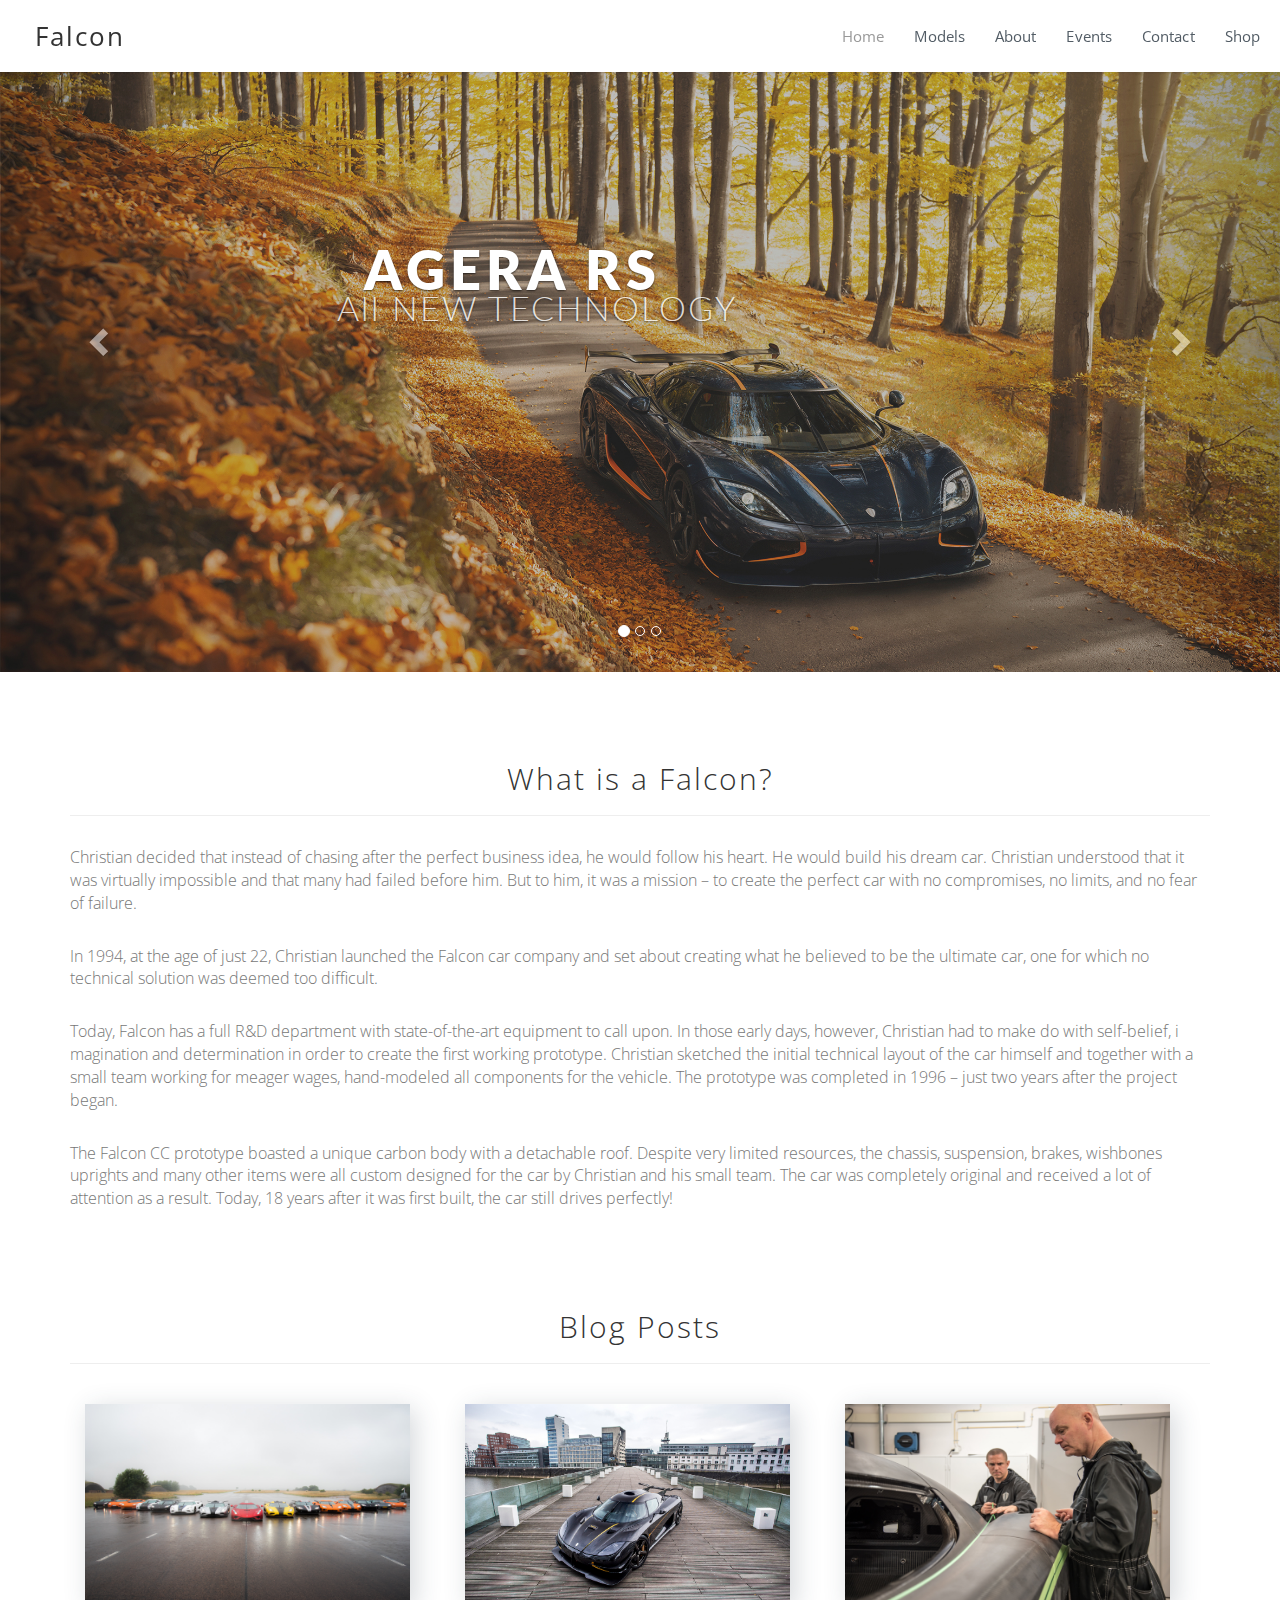
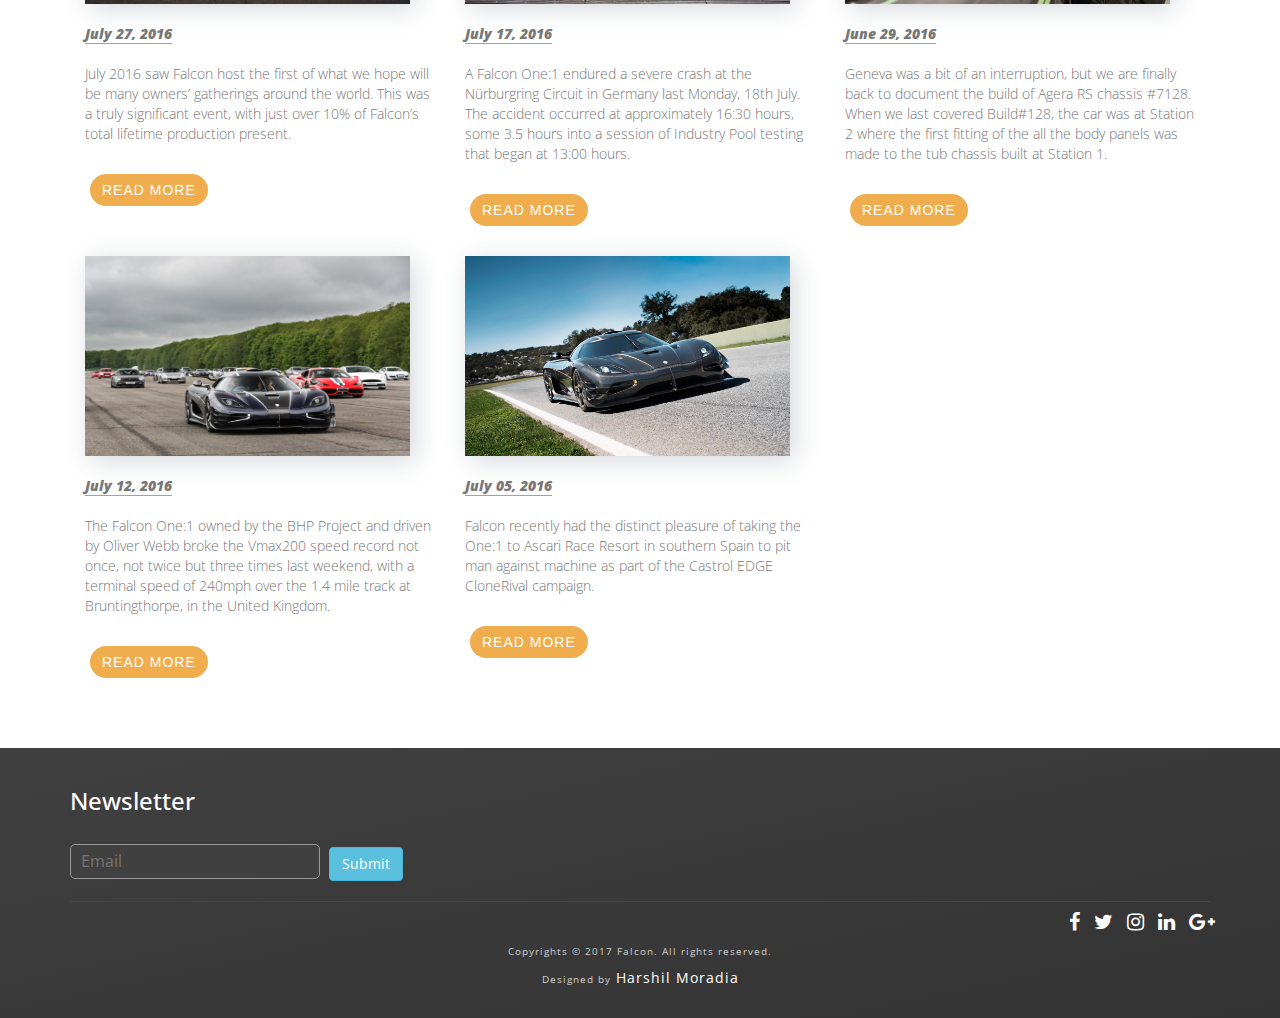
<file: index.html>
<!DOCTYPE html>
<html>
    <head>
        <title>Falcon - Home</title>
        <meta name="viewport" content="width=device-width, initial-scale=1">
        <link rel="stylesheet" href="css/bootstrap.min.css">
        <link rel = "stylesheet" href = "css/style.css">
        <link href='https://fonts.googleapis.com/css?family=Lato&subset=latin,latin-ext' rel='stylesheet' type='text/css'>
        <link href="https://fonts.googleapis.com/css?family=Open+Sans" rel="stylesheet">
        <link href="https://maxcdn.bootstrapcdn.com/font-awesome/4.7.0/css/font-awesome.min.css" rel="stylesheet">
        <script src="https://ajax.googleapis.com/ajax/libs/jquery/1.12.4/jquery.min.js"></script>
        <script src="https://maxcdn.bootstrapcdn.com/bootstrap/3.3.6/js/bootstrap.min.js"></script>
    </head>
    <body>
        <nav class="navbar navbar-default navbar-fixed-top">
                <div class="navbar-header">
                  <button type="button" class="navbar-toggle" data-toggle="collapse" data-target="#myNavbar">
                        <div id="nav-icon3">
                            <span></span>
                            <span></span>
                            <span></span>
                            <span></span>
                        </div>
                  </button>
                  <a title="Falcon"class="navbar-brand" href="#myPage">
                      <p class="logo">Falcon</p>
                    </a>
                </div>
                <div class="collapse navbar-collapse" id="myNavbar">
                    <ul class="nav navbar-nav navbar-right">
                        <li class="active"><a title="Home" href="index.html">Home</a></li>
                        <li><a title="Models" href="models.html">Models</a></li>
                        <li><a title="About" href="about.html">About</a></li>
                        <li><a title="Events" href="events.html">Events</a></li>
                        <li><a title="Contact" href="contact.html">Contact</a></li>
                        <li><a title="Shop" href="shop.html">Shop</a></li>
                    </ul>
                </div>
        </nav>
        <div id="myCarousel" class="carousel slide" data-ride="carousel">
            <ol class="carousel-indicators">
                <li data-target="#myCarousel" data-slide-to="0" class="active"></li>
                <li data-target="#myCarousel" data-slide-to="1"></li>
                <li data-target="#myCarousel" data-slide-to="2" ></li>
            </ol>

            <div class="carousel-inner" role="listbox">
                <div class="item active">
                    <img src="images/1.jpg" alt="AGERA RS" width="1200" height="700">
                    <div class="carousel-caption">
                        <h1 class="slidertext">AGERA RS</h1>
                        <p class="slidertag">All NEW TECHNOLOGY</p>
                    </div>
                </div>

                <div class="item">
                    <img src="images/3.jpg" alt="REGERA" width="1200" height="700">
                    <div class="carousel-caption visible">
                        <h1 class="slidertext">REGERA</h1>
                        <p class="slidertag">A New ERA</p>
                    </div>
                </div>

                <div class="item ">
                    <img src="images/2.jpg" alt="ONE:1" width="1200" height="700">
                    <div class="carousel-caption">
                        <h3 class="slidertext">ONE:1</h3>
                        <h1 class="slidertext2">0-300-0 KM/H</h1>
                        <p class="slidertag">IN 17.95 SECONDS</p>
                    </div>
                </div>
            </div>

            <a class="left carousel-control" href="#myCarousel" role="button" data-slide="prev">
                <span class="glyphicon glyphicon-chevron-left" aria-hidden="true"></span>
                <span class="sr-only">Previous</span>
            </a>
            <a class="right carousel-control" href="#myCarousel" role="button" data-slide="next">
                <span class="glyphicon glyphicon-chevron-right" aria-hidden="true"></span>
                <span class="sr-only">Next</span>
            </a>
        </div>
        <session>
        <div class="container">
            <div class="title">
                <h2 class="text-center">What is a Falcon?</h2>
                
                <p>
                    Christian decided that instead of chasing after the perfect business idea, 
                    he would follow his heart. He would build his dream car. Christian understood 
                    that it was virtually impossible and that many had failed before him. But to 
                    him, it was a mission – to create the perfect car with no compromises, no 
                    limits, and no fear of failure.
                </p>
                <p>
                    In 1994, at the age of just 22, Christian launched the Falcon car company and set 
                    about creating what he believed to be the ultimate car, one for which no technical 
                    solution was deemed too difficult.
                </p>
                <p>
                    Today, Falcon has a full R&D department with state-of-the-art equipment to call 
                    upon. In those early days, however, Christian had to make do with self-belief, i
                    magination and determination in order to create the first working prototype. Christian 
                    sketched the initial technical layout of the car himself and together with a small 
                    team working for meager wages, hand-modeled all components for the vehicle. The 
                    prototype was completed in 1996 – just two years after the project began.
                </p>
                <p>
                    The Falcon CC prototype boasted a unique carbon body with a detachable roof. Despite 
                    very limited resources, the chassis, suspension, brakes, wishbones uprights and many 
                    other items were all custom designed for the car by Christian and his small team. The 
                    car was completely original and received a lot of attention as a result. Today, 18 years 
                    after it was first built, the car still drives perfectly!
                </p>
            </div>
            </session>
            <session>
            <div class="blogpost">
                <h2 class="text-center">Blog Posts</h2>
                <div class="col-xs-12 col-sm-6 col-md-4 col-lg-4 marg30">
                    <img src="images/blog/blog1.jpg" alt="Falcon OWNERS EVENT 2016" class="shadow-right" ><br><br>
                    <em>July 27, 2016</em>
                    <p >
                        July 2016 saw Falcon host the first of what we hope will be many owners’ gatherings around the world. This was a truly significant event, with just over 10% of Falcon’s total lifetime production present.<br><br>
                    </p>
                    <button class="btn btn-warning readmore">READ MORE</button>
                </div>
                
                <div class="col-xs-12 col-sm-6 col-md-4 col-lg-4 marg30">
                    <img src="images/blog/blog4.jpg" alt="Falcon OWNERS EVENT 2016" class="shadow-right"><br><br>
                    <em>July 17, 2016</em>
                    <p >
                        A Falcon One:1 endured a severe crash at the Nürburgring Circuit in Germany last Monday, 18th July. The accident occurred at approximately 16:30 hours, some 3.5 hours into a session of Industry Pool testing that began at 13:00 hours.<br><br>
                    </p>
                    <button class="btn btn-warning readmore">READ MORE</button>
                </div>
                
                <div class="col-xs-12 col-sm-6 col-md-4 col-lg-4 marg30">
                    <img src="images/blog/blog2.jpg" alt="Falcon OWNERS EVENT 2016" class="shadow-right"><br><br>
                    <em>June 29, 2016</em>
                    <p >
                        Geneva was a bit of an interruption, but we are finally back to document the build of Agera RS chassis #7128. When we last covered Build#128, the car was at Station 2 where the first fitting of the all the body panels was made to the tub chassis built at Station 1.<br><br>
                    </p>
                    <button class="btn btn-warning readmore">READ MORE</button>
                </div>
                
                <!--<div class="col-xs-12 col-sm-6 col-md-4 col-lg-4 marg30">
                    <img src="images/blog/blog3.jpg" alt="Falcon OWNERS EVENT 2016" class="shadow-right"><br><br>
                    <em>July 15, 2016</em>
                    <p >
                        Falcon Automotive AB can confirm reports online that a Falcon One:1 was involved in a crash during testing as part of Industry Pool at the Nurburgring on Monday, 18 July.<br><br>
                    </p>
                    <button class="btn btn-warning readmore">READ MORE</button>
                </div>-->
                
                <div class="col-xs-12 col-sm-6 col-md-4 col-lg-4 marg30">
                    <img src="images/blog/blog5.jpg" alt="Falcon OWNERS EVENT 2016" class="shadow-right"><br><br>
                    <em>July 12, 2016</em>
                    <p >
                        The Falcon One:1 owned by the BHP Project and driven by Oliver Webb broke the Vmax200 speed record not once, not twice but three times last weekend, with a terminal speed of 240mph over the 1.4 mile track at Bruntingthorpe, in the United Kingdom.<br><br>
                    </p>
                    <button class="btn btn-warning readmore">READ MORE</button>
                </div>
                
                <div class="col-xs-12 col-sm-6 col-md-4 col-lg-4 marg30">
                    <img src="images/blog/blog6.jpg" alt="Falcon OWNERS EVENT 2016" class="shadow-right"><br><br>
                    <em>July 05, 2016</em>
                    <p >
                        Falcon recently had the distinct pleasure of taking the One:1 to Ascari Race Resort in southern Spain to pit man against machine as part of the Castrol EDGE CloneRival campaign.<br><br>
                    </p>
                    <button class="btn btn-warning readmore">READ MORE</button>
                </div>
            </div>
        </div>
        </session>
        <!-- Footer -->
        <footer class="marg70">
            <div class="container">
                <div class="row">
                    <div class="col-xs-12 col-sm-12 col-md-6 col-lg-6">
                        <h3>Newsletter</h3>
                        <form class="form-inline marg30" role="form">
                            <div class="form-group ">
                                <input type="email" class="footerinput" id="email" placeholder="Email">
                                <button type="submit" class="btn btn-info">Submit</button>
                            </div>
                        </form>
                    </div>
                    
                </div>
                <div class="hr"></div>
                <div class="row">
                    <div class="pull-right">
                        <!--<h3>CONTACT US</h3>-->
                        <div style="padding-top:10px">
                            <a title="Facebook" href="#"><i class="fa fa-facebook-f" style="font-size:20px"></i></a>
                            <a title="Twitter" href="#"><i class="fa fa-twitter" style="font-size:20px"></i></a>
                            <a title="Instagram" href="#"><i class="fa fa-instagram" style="font-size:20px"></i></a>
                            <a title="LinkedIn" href="#"> <i class="fa fa-linkedin" style="font-size:20px"></i></a>
                            <a title="Google +" href="#"> <i class="fa fa-google-plus" style="font-size:20px"></i></a>
                        </div>
                    </div>
                </div>
                <div class="text-center">
                    <p style="color:#ccc; font-size:10px; padding-top:10px">Copyrights &copy; 2017 Falcon. All rights reserved.</p>
                    <p><span style="color:#ccc; font-size:10px;">Designed by</span> Harshil Moradia</p>
                </div>
            </div>
        </footer>


        <script>
            $(document).ready(function(){
                $('#nav-icon1,#nav-icon2,#nav-icon3,#nav-icon4').click(function(){
                    $(this).toggleClass('open');
                });
            });
        </script>
    </body>
</html>
</file>
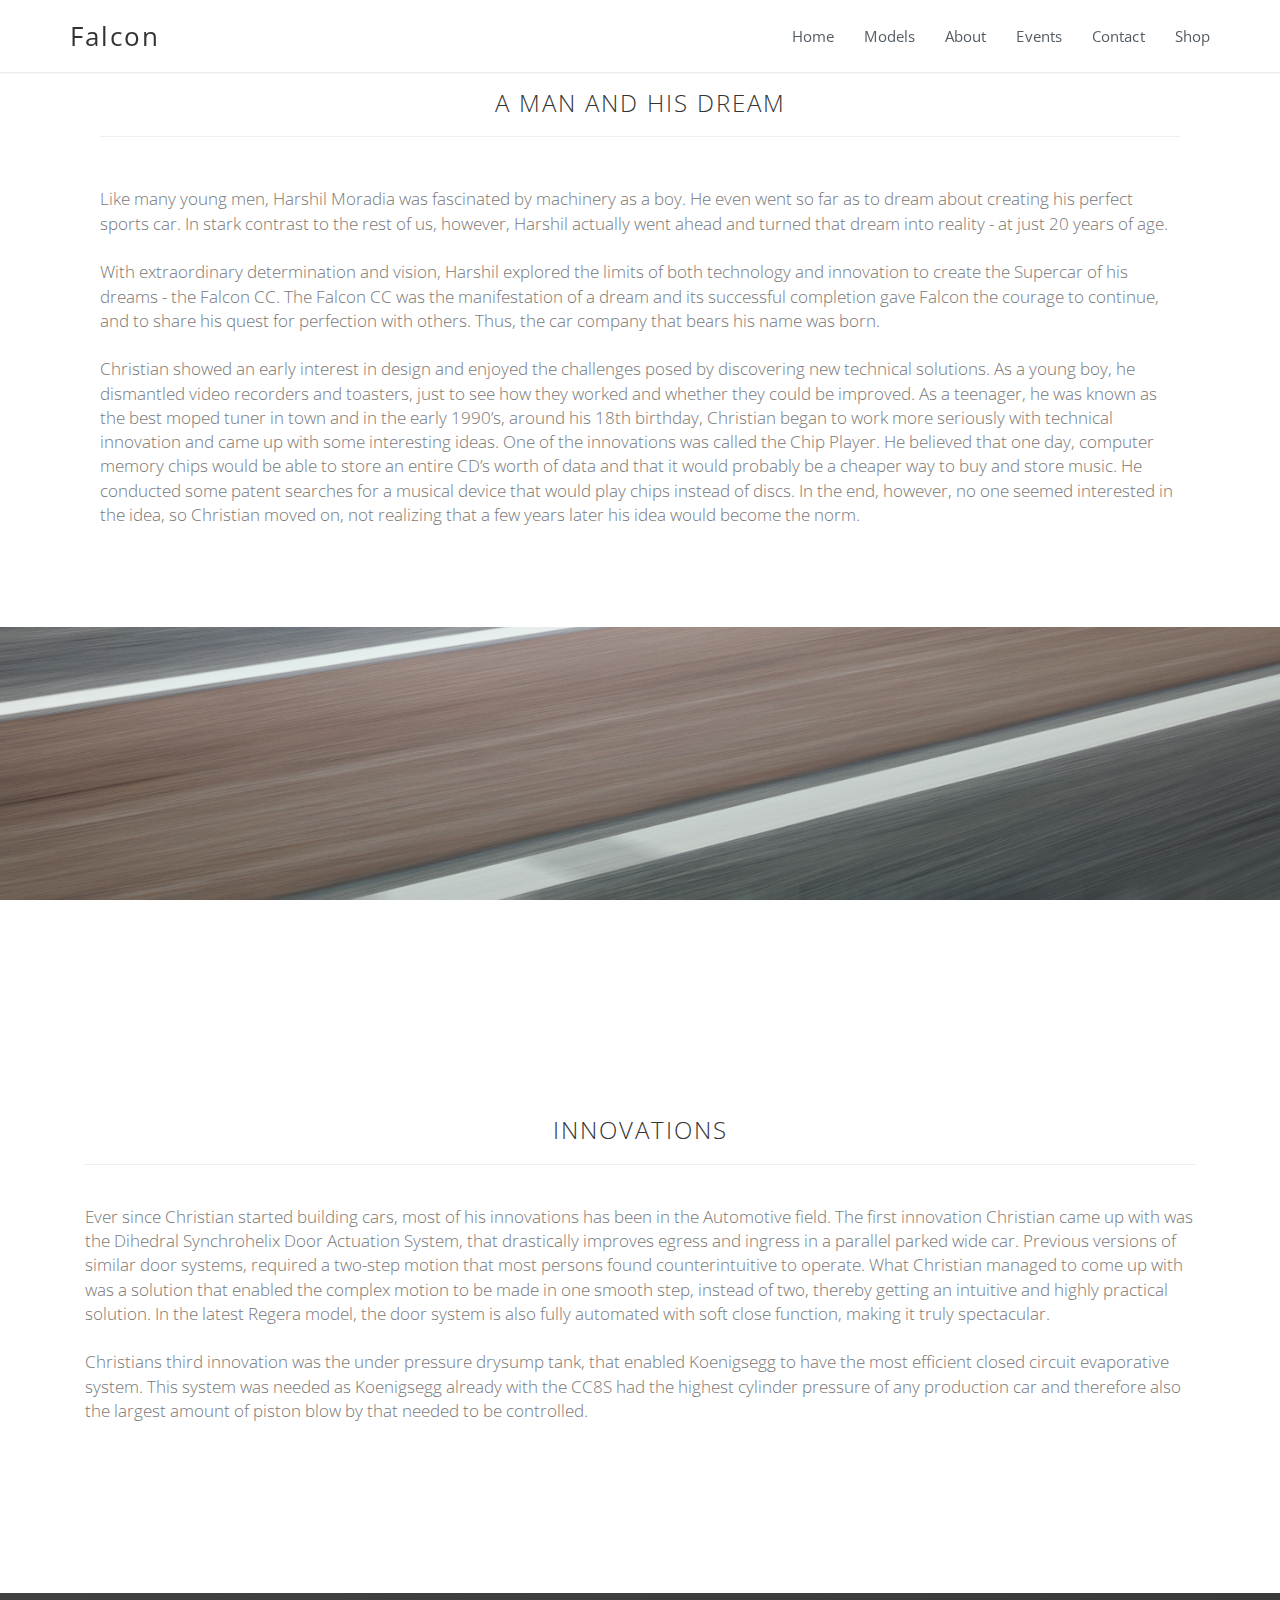
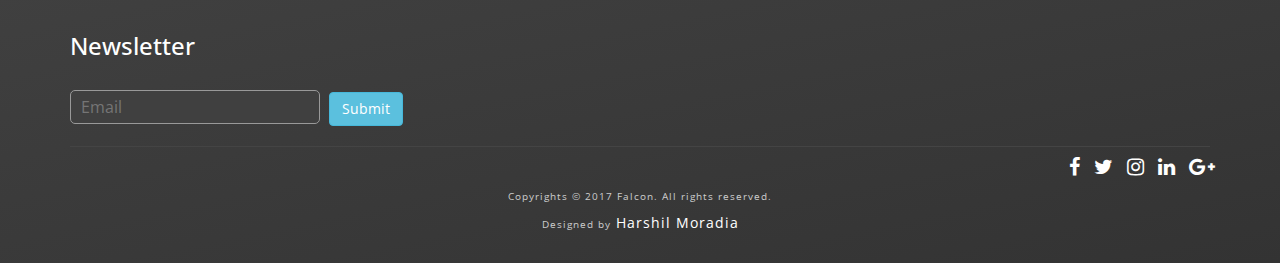
<file: about.html>
<!DOCTYPE html>
<html>

    <head>
        <title>Falcon | About</title>
        <meta name="viewport" content="width=device-width, initial-scale=1">
        <link rel="stylesheet" href="css/bootstrap.min.css">
        <link rel = "stylesheet" href = "css/style.css">
        <link href='http://fonts.googleapis.com/css?family=Lato&subset=latin,latin-ext' rel='stylesheet' type='text/css'>
        <link href="https://fonts.googleapis.com/css?family=Open+Sans" rel="stylesheet">
        <link href="https://maxcdn.bootstrapcdn.com/font-awesome/4.7.0/css/font-awesome.min.css" rel="stylesheet">
        <script src="https://ajax.googleapis.com/ajax/libs/jquery/1.12.4/jquery.min.js"></script>
        <script src="http://maxcdn.bootstrapcdn.com/bootstrap/3.3.6/js/bootstrap.min.js"></script>
    </head>
    <body>
        <nav class="navbar navbar-default navbar-fixed-top">
            <div class="container">
                <div class="navbar-header">
                  <button type="button" class="navbar-toggle" data-toggle="collapse" data-target="#myNavbar">
                      <!--<i class="fa fa-bars" aria-hidden="true" style="font-size: 24px; color: #525c65 !important;"></i>-->
                        <div id="nav-icon3">
                            <span></span>
                            <span></span>
                            <span></span>
                            <span></span>
                        </div>
                  </button>
                  <a title="Falcon"class="navbar-brand" href="#myPage">
                      <!--<img alt="logo" src="images/logo.png" width="150px">-->
                      <p class="logo">Falcon</p>
                    </a>
                </div>
                <div class="collapse navbar-collapse" id="myNavbar">
                    <ul class="nav navbar-nav navbar-right">
                        <li><a title="Home" href="index.html">Home</a></li>
                        <li><a title="Models" href="models.html">Models</a></li>
                        <li><a title="About" href="about.html">About</a></li>
                        <li><a title="Events" href="events.html">Events</a></li>
                        <li><a title="Contact" href="contact.html">Contact</a></li>
                        <li><a title="Shop" href="shop.html">Shop</a></li>
                    </ul>
                </div>
            </div>
        </nav>
    
        <!-- Container (Contact Section) -->
        <div class="container">
          <!--<h3 class="text-center heading">ABOUT</h3>-->
            <div class="col-sm-12 col-md-12 col-lg-12 text-center">
                <div class="title" >
                    <div class="col-xs-12 col-sm-12 col-md-12 col-lg-12">
                        <h3>A MAN AND HIS DREAM</h3>
                    </div>
                    <div class="col-xs-12 col-sm-12 col-md-12 col-lg-12">
                    <p style="color:#777;margin-top:20px;margin-bottom:100px;font-size:17px;" class="text-left">
                        Like many young men, Harshil Moradia was fascinated by machinery as a boy. He even went so far as to dream about creating his perfect sports car. In stark contrast to the rest of us, however, Harshil actually went ahead and turned that dream into reality - at just 20 years of age.<br><br>
                        
                        With extraordinary determination and vision, Harshil explored the limits of both technology and innovation to create the Supercar of his dreams - the Falcon CC. The Falcon CC was the manifestation of a dream and its successful completion gave Falcon the courage to continue, and to share his quest for perfection with others. Thus, the car company that bears his name was born.<br><br>
                        Christian showed an early interest in design and enjoyed the challenges posed by discovering new technical solutions. As a young boy, he dismantled video recorders and toasters, just to see how they worked and whether they could be improved. As a teenager, he was known as the best moped tuner in town and in the early 1990’s, around his 18th birthday, Christian began to work more seriously with technical innovation and came up with some interesting ideas. One of the innovations was called the Chip Player. He believed that one day, computer memory chips would be able to store an entire CD’s worth of data and that it would probably be a cheaper way to buy and store music. He conducted some patent searches for a musical device that would play chips instead of discs. In the end, however, no one seemed interested in the idea, so Christian moved on, not realizing that a few years later his idea would become the norm.
                    </p>
                    </div>
                </div>
            </div>
        </div>
          <div class="about-parallax" style="padding:0"></div>
          <div class="container">
            <div class="col-sm-12 text-center">
                <div class="title" >
                    <h3>INNOVATIONS</h3>
                    <p style="color:#777;margin-top:20px;margin-bottom:100px;font-size:17px;" class="text-left">
                        Ever since Christian started building cars, most of his innovations has been in the Automotive field. The first innovation Christian came up with was the Dihedral Synchrohelix Door Actuation System, that drastically improves egress and ingress in a parallel parked wide car. Previous versions of similar door systems, required a two-step motion that most persons found counterintuitive to operate. What Christian managed to come up with was a solution that enabled the complex motion to be made in one smooth step, instead of two, thereby getting an intuitive and highly practical solution. In the latest Regera model, the door system is also fully automated with soft close function, making it truly spectacular.<br><br>
                        
                        <!--<img src="images/doors.jpg"  alt="event" width="100%" >-->
                        
                        Christians third innovation was the under pressure drysump tank, that enabled Koenigsegg to have the most efficient closed circuit evaporative system. This system was needed as Koenigsegg already with the CC8S had the highest cylinder pressure of any production car and therefore also the largest amount of piston blow by that needed to be controlled.
                    </p>
                </div>
          </div>
        </div>
        
        
        
        <!-- Footer -->
        <footer class="marg70">
            <div class="container">
                <div class="row">
                    <div class="col-xs-12 col-sm-12 col-md-6 col-lg-6">
                        <h3>Newsletter</h3>
                        <form class="form-inline marg30" role="form">
                            <div class="form-group ">
                                <input type="email" class="footerinput" id="email" placeholder="Email">
                                <button type="submit" class="btn btn-info">Submit</button>
                            </div>
                        </form>
                    </div>
                    
                </div>
                <div class="hr"></div>
                <div class="row">
                    <div class="pull-right">
                        <!--<h3>CONTACT US</h3>-->
                        <div style="padding-top:10px">
                            <a title="Facebook" href="#"><i class="fa fa-facebook-f" style="font-size:20px"></i></a>
                            <a title="Twitter" href="#"><i class="fa fa-twitter" style="font-size:20px"></i></a>
                            <a title="Instagram" href="#"><i class="fa fa-instagram" style="font-size:20px"></i></a>
                            <a title="LinkedIn" href="#"> <i class="fa fa-linkedin" style="font-size:20px"></i></a>
                            <a title="Google +" href="#"> <i class="fa fa-google-plus" style="font-size:20px"></i></a>
                        </div>
                    </div>
                </div>
                <div class="text-center">
                    <p style="color:#ccc; font-size:10px; padding-top:10px">Copyrights &copy; 2017 Falcon. All rights reserved.</p>
                    <p><span style="color:#ccc; font-size:10px;">Designed by</span> Harshil Moradia</p>
                </div>
            </div>
        </footer>
        <script>
            $(document).ready(function(){
                $('#nav-icon1,#nav-icon2,#nav-icon3,#nav-icon4').click(function(){
                    $(this).toggleClass('open');
                });
            });
        </script>
    </body>
</html>
</file>
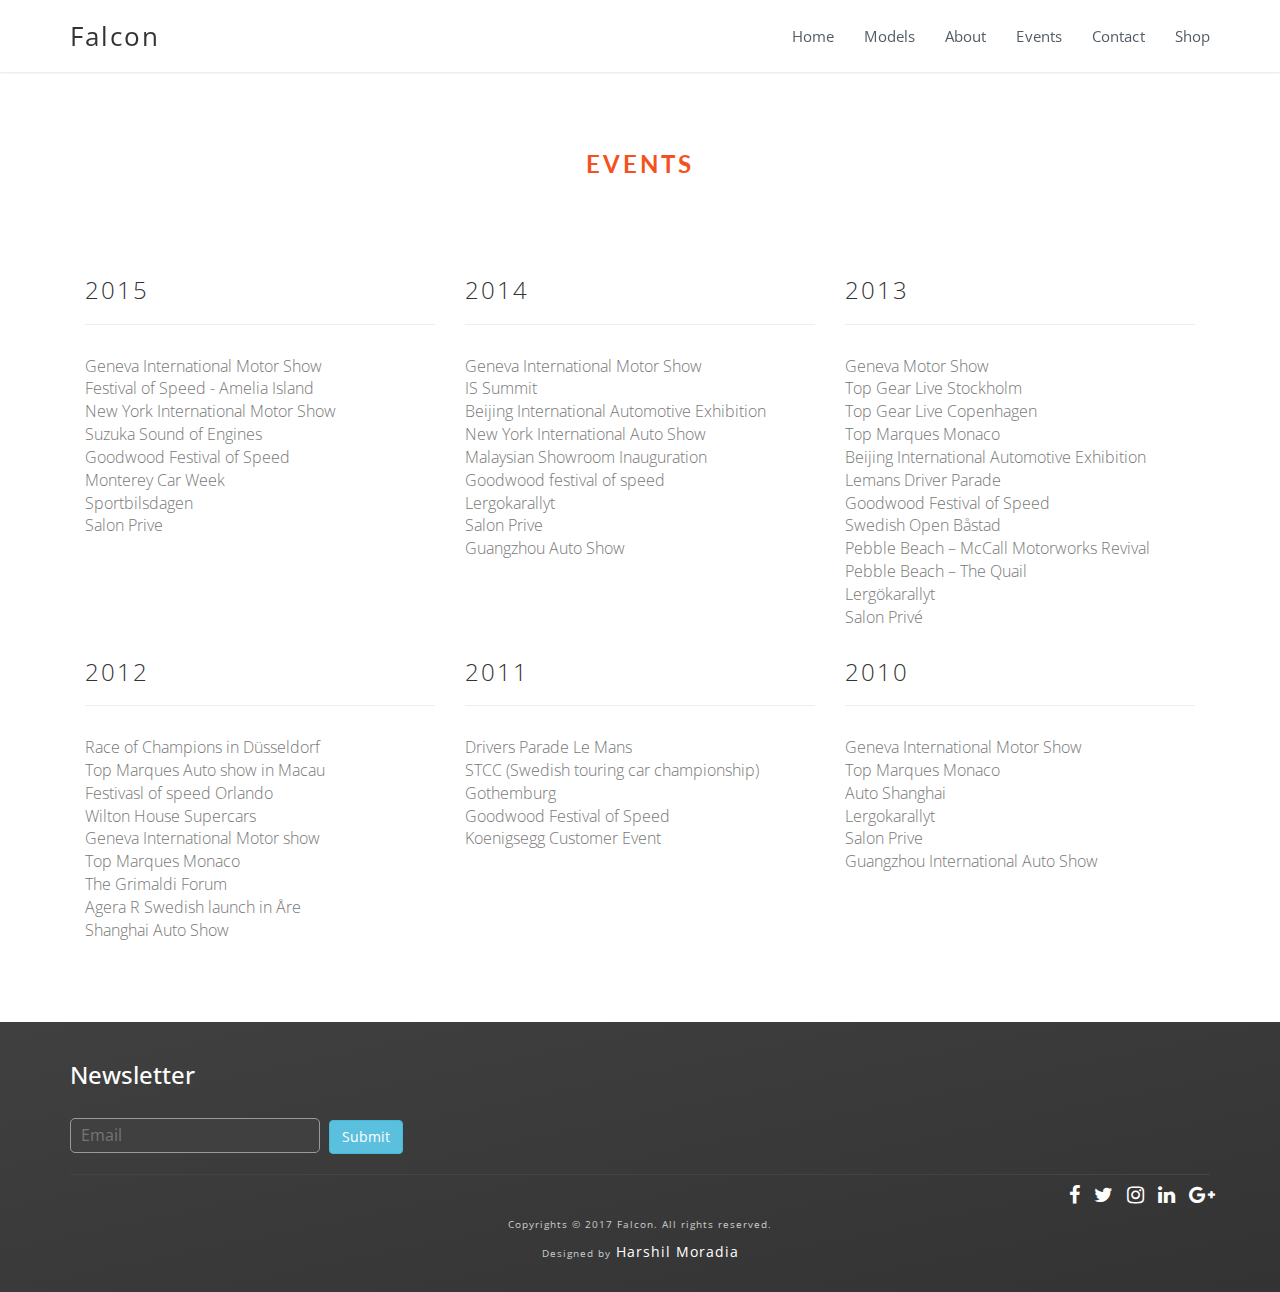
<file: events.html>
<!DOCTYPE html>
<html>
    <head>
        <title>Falcon | Events</title>
        <meta name="viewport" content="width=device-width, initial-scale=1">
        <link rel="stylesheet" href="css/bootstrap.min.css">
        <link rel = "stylesheet" href = "css/style.css">
        <link href='http://fonts.googleapis.com/css?family=Lato&subset=latin,latin-ext' rel='stylesheet' type='text/css'>
        <link href="https://fonts.googleapis.com/css?family=Open+Sans" rel="stylesheet">
        <link href="https://maxcdn.bootstrapcdn.com/font-awesome/4.7.0/css/font-awesome.min.css" rel="stylesheet">
        <script src="https://ajax.googleapis.com/ajax/libs/jquery/1.12.4/jquery.min.js"></script>
        <script src="http://maxcdn.bootstrapcdn.com/bootstrap/3.3.6/js/bootstrap.min.js"></script>
    </head>
    <body>
        <nav class="navbar navbar-default navbar-fixed-top">
            <div class="container">
                <div class="navbar-header">
                  <button type="button" class="navbar-toggle" data-toggle="collapse" data-target="#myNavbar">
                      <!--<i class="fa fa-bars" aria-hidden="true" style="font-size: 24px; color: #525c65 !important;"></i>-->
                        <div id="nav-icon3">
                            <span></span>
                            <span></span>
                            <span></span>
                            <span></span>
                        </div>
                  </button>
                  <a title="Falcon"class="navbar-brand" href="#myPage">
                      <!--<img alt="logo" src="images/logo.png" width="150px">-->
                      <p class="logo">Falcon</p>
                    </a>
                </div>
                <div class="collapse navbar-collapse" id="myNavbar">
                    <ul class="nav navbar-nav navbar-right">
                        <li><a title="Home" href="index.html">Home</a></li>
                        <li><a title="Models" href="models.html">Models</a></li>
                        <li><a title="About" href="about.html">About</a></li>
                        <li><a title="Events" href="events.html">Events</a></li>
                        <li><a title="Contact" href="contact.html">Contact</a></li>
                        <li><a title="Shop" href="shop.html">Shop</a></li>
                    </ul>
                </div>
            </div>
        </nav>
        
         <img src="images/white.jpg"  alt="event" width="100%" >
        <!-- Container (Contact Section) -->
        <div class="container ">
          <h3 class="text-center heading">EVENTS</h3>
          <div class="title">
            <div class="col-sm-4">
              <h3 >2015</h3>
                    <p>
                        Geneva International Motor Show<br>
                        Festival of Speed - Amelia Island<br>
                        New York International Motor Show<br>
                        Suzuka Sound of Engines<br>
                        Goodwood Festival of Speed<br>
                        Monterey Car Week<br>
                        Sportbilsdagen<br>
                        Salon Prive
                    </p>
            </div>
            <div class="col-sm-4 slideanim">
              <h3>2014</h3>
                    <p >
                        Geneva International Motor Show<br>
                        IS Summit<br>
                        Beijing International Automotive Exhibition<br>
                        New York International Auto Show<br>
                        Malaysian Showroom Inauguration<br>
                        Goodwood festival of speed<br>
                        Lergokarallyt<br>
                        Salon Prive<br>
                        Guangzhou Auto Show<br>
                    </p>
            </div>
              
              <div class="col-sm-4 slideanim">
              <h3>2013</h3>
                    <p >
                        Geneva Motor Show<br>
                        Top Gear Live Stockholm<br>
                        Top Gear Live Copenhagen<br>
                        Top Marques Monaco<br>
                        Beijing International Automotive Exhibition<br>
                        Lemans Driver Parade<br>
                        Goodwood Festival of Speed<br>
                        Swedish Open Båstad<br>
                        Pebble Beach – McCall Motorworks Revival<br>
                        Pebble Beach – The Quail<br>
                        Lergökarallyt<br>
                        Salon Privé<br>
                    </p>
                </div>
              <div class="col-sm-4">
              <h3 >2012</h3>
                    <p>
                        Race of Champions in Düsseldorf<br>
                        Top Marques Auto show in Macau<br>
                        Festivasl of speed Orlando<br>
                        Wilton House Supercars<br>
                        Geneva International Motor show<br>
                        Top Marques Monaco<br>
                        The Grimaldi Forum<br>
                        Agera R Swedish launch in Åre<br>
                        Shanghai Auto Show<br>
                    </p>
            </div>
            <div class="col-sm-4 slideanim">
              <h3>2011</h3>
                    <p >
                        Drivers Parade Le Mans<br>
                        STCC (Swedish touring car championship) Gothemburg<br>
                        Goodwood Festival of Speed<br>
                        Koenigsegg Customer Event<br>
                    </p>
            </div>
              
              <div class="col-sm-4 slideanim">
              <h3>2010</h3>
                    <p >
                        Geneva International Motor Show<br>
                        Top Marques Monaco<br>
                        Auto Shanghai<br>
                        Lergokarallyt<br>
                        Salon Prive<br>
                        Guangzhou International Auto Show<br>
                    </p>
                </div>
              
          </div>
        </div>

        

        <!-- Footer -->
        <footer class="marg70">
            <div class="container">
                <div class="row">
                    <div class="col-xs-12 col-sm-12 col-md-6 col-lg-6">
                        <h3>Newsletter</h3>
                        <form class="form-inline marg30" role="form">
                            <div class="form-group ">
                                <input type="email" class="footerinput" id="email" placeholder="Email">
                                <button type="submit" class="btn btn-info">Submit</button>
                            </div>
                        </form>
                    </div>
                    
                </div>
                <div class="hr"></div>
                <div class="row">
                    <div class="pull-right">
                        <!--<h3>CONTACT US</h3>-->
                        <div style="padding-top:10px">
                            <a title="Facebook" href="#"><i class="fa fa-facebook-f" style="font-size:20px"></i></a>
                            <a title="Twitter" href="#"><i class="fa fa-twitter" style="font-size:20px"></i></a>
                            <a title="Instagram" href="#"><i class="fa fa-instagram" style="font-size:20px"></i></a>
                            <a title="LinkedIn" href="#"> <i class="fa fa-linkedin" style="font-size:20px"></i></a>
                            <a title="Google +" href="#"> <i class="fa fa-google-plus" style="font-size:20px"></i></a>
                        </div>
                    </div>
                </div>
                <div class="text-center">
                    <p style="color:#ccc; font-size:10px; padding-top:10px">Copyrights &copy; 2017 Falcon. All rights reserved.</p>
                    <p><span style="color:#ccc; font-size:10px;">Designed by</span> Harshil Moradia</p>
                </div>
            </div>
        </footer>
        <script>
            $(document).ready(function(){
                $('#nav-icon1,#nav-icon2,#nav-icon3,#nav-icon4').click(function(){
                    $(this).toggleClass('open');
                });
            });
        </script>
    </body>
</html>
</file>
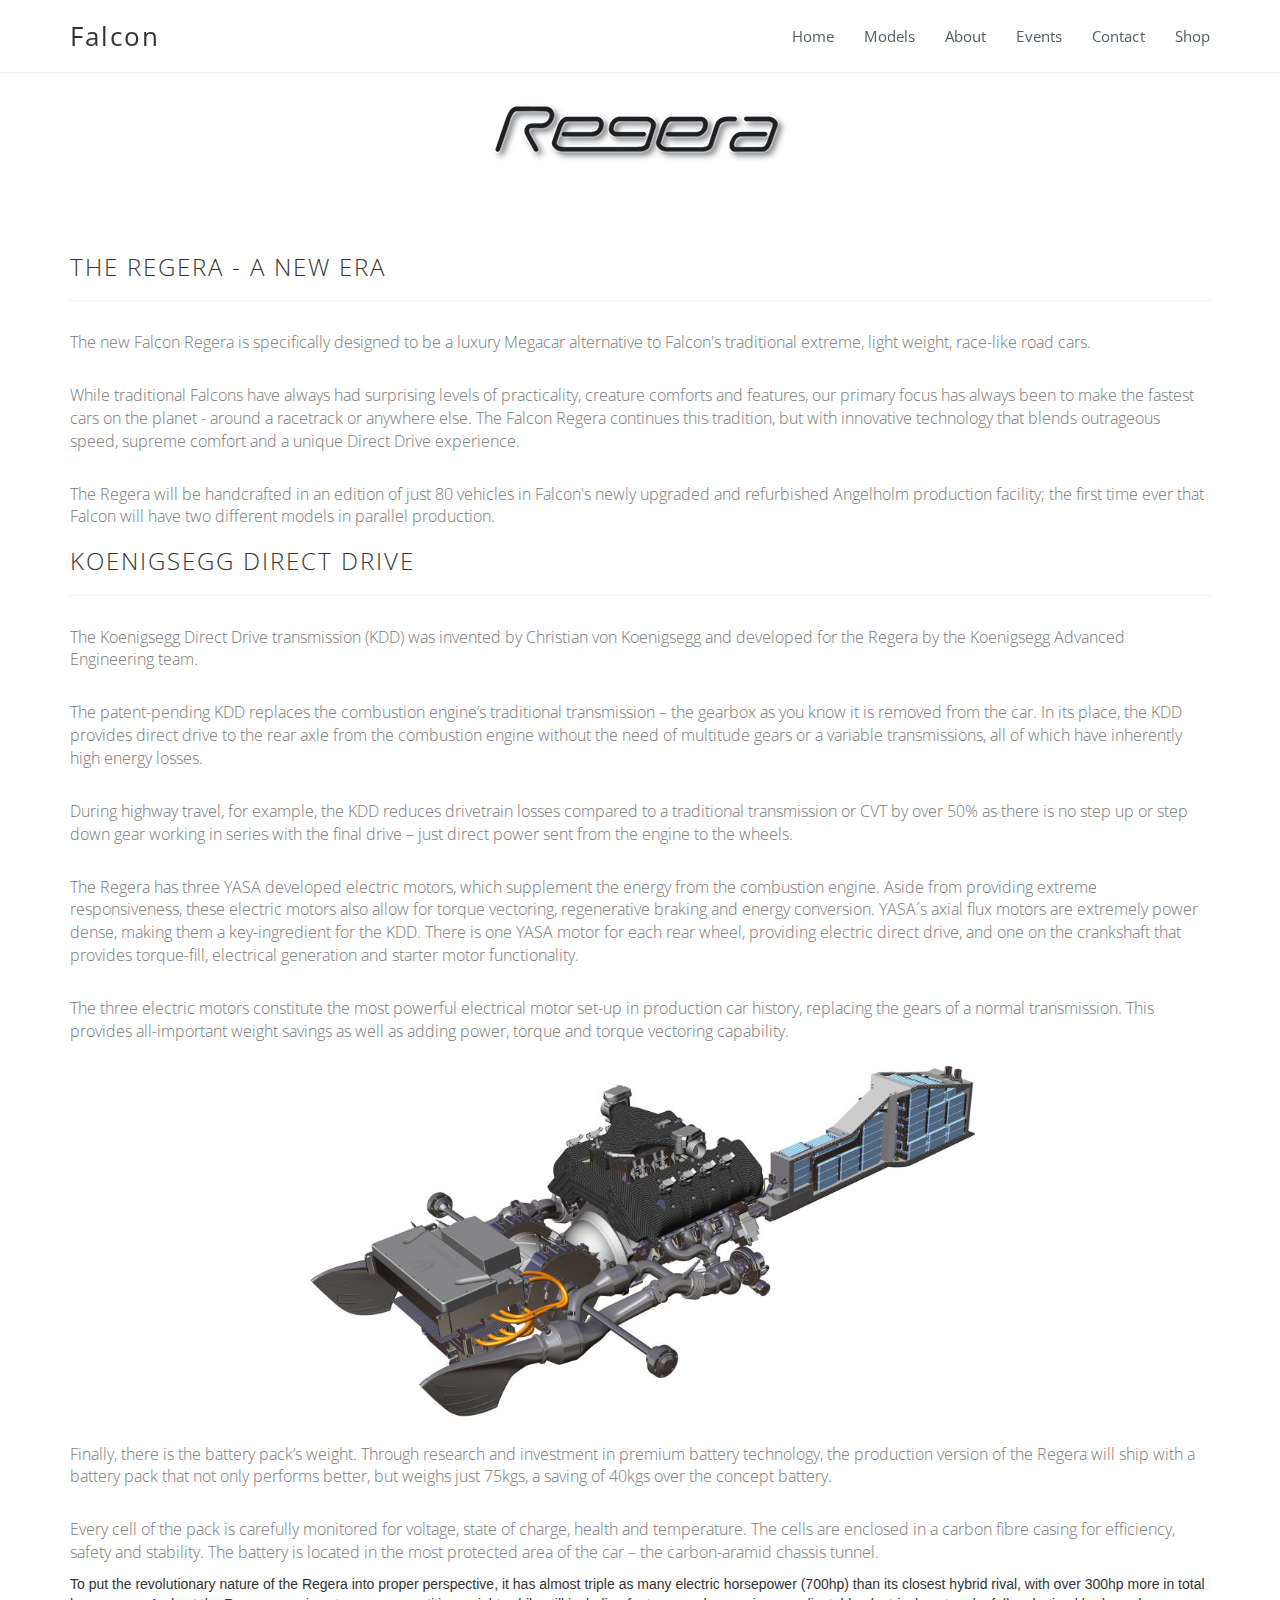
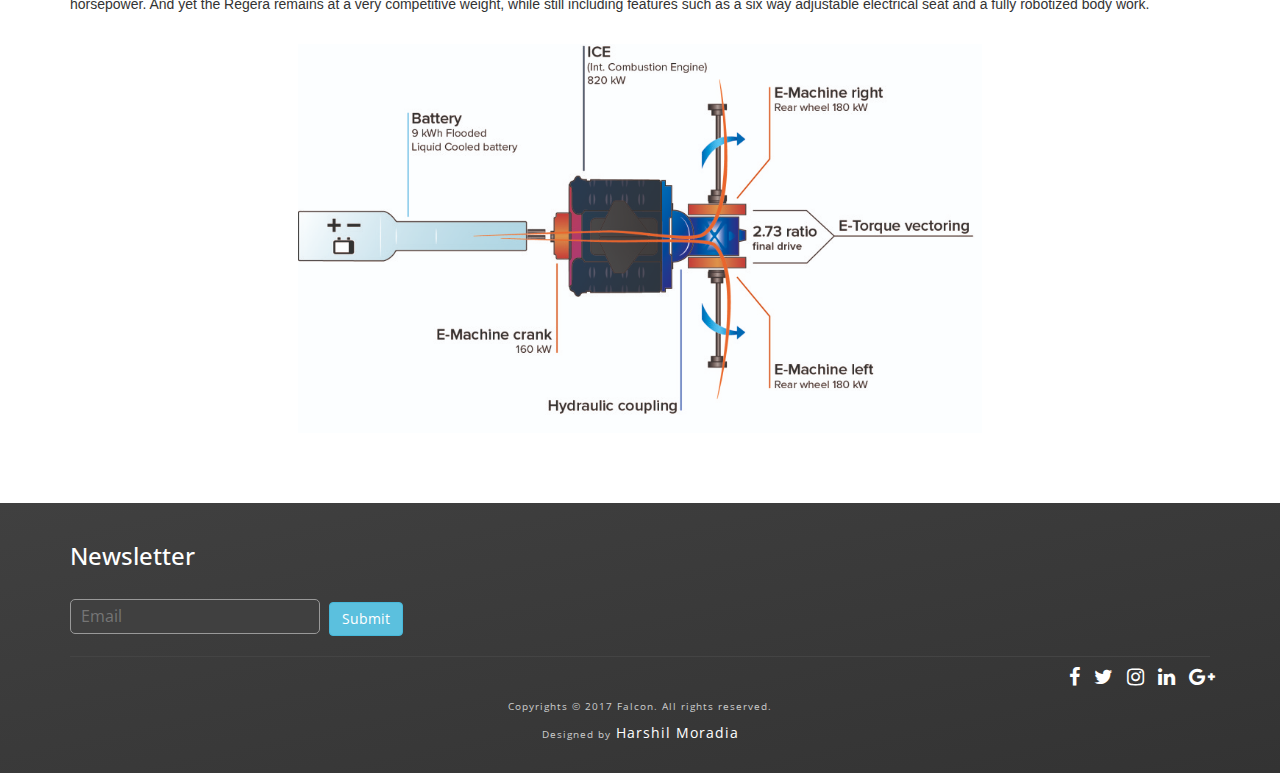
<file: models.html>
<!DOCTYPE html>
<html>
    <head>
        <title>Falcon | Models</title>
        <meta name="viewport" content="width=device-width, initial-scale=1">
        <link rel="stylesheet" href="css/bootstrap.min.css">
        <link rel = "stylesheet" href = "css/style.css">
        <link href='http://fonts.googleapis.com/css?family=Lato&subset=latin,latin-ext' rel='stylesheet' type='text/css'>
        <link href="https://fonts.googleapis.com/css?family=Open+Sans" rel="stylesheet">
        <link href="https://maxcdn.bootstrapcdn.com/font-awesome/4.7.0/css/font-awesome.min.css" rel="stylesheet">
        <script src="https://ajax.googleapis.com/ajax/libs/jquery/1.12.4/jquery.min.js"></script>
        <script src="http://maxcdn.bootstrapcdn.com/bootstrap/3.3.6/js/bootstrap.min.js"></script>
    </head>
    <body>
        <nav class="navbar navbar-default navbar-fixed-top">
            <div class="container">
                <div class="navbar-header">
                  <button type="button" class="navbar-toggle" data-toggle="collapse" data-target="#myNavbar">
                      <!--<i class="fa fa-bars" aria-hidden="true" style="font-size: 24px; color: #525c65 !important;"></i>-->
                        <div id="nav-icon3">
                            <span></span>
                            <span></span>
                            <span></span>
                            <span></span>
                        </div>
                  </button>
                  <a title="Falcon"class="navbar-brand" href="#myPage">
                      <!--<img alt="logo" src="images/logo.png" width="150px">-->
                      <p class="logo">Falcon</p>
                    </a>
                </div>
                <div class="collapse navbar-collapse" id="myNavbar">
                    <ul class="nav navbar-nav navbar-right">
                        <li><a title="Home" href="index.html">Home</a></li>
                        <li><a title="Models" href="models.html">Models</a></li>
                        <li><a title="About" href="about.html">About</a></li>
                        <li><a title="Events" href="events.html">Events</a></li>
                        <li><a title="Contact" href="contact.html">Contact</a></li>
                        <li><a title="Shop" href="shop.html">Shop</a></li>
                    </ul>
                </div>
            </div>
        </nav>
        <img src="images/white.jpg"  alt="event" width="100%" >
            <div class="container ">
                <div class="text-center"><img alt="Regera" src="images/regera.png" ></div>
                <div class="title pull-left">
                    <h3 >THE REGERA - A NEW ERA</h3>
                    <p>
                        The new Falcon  Regera is specifically designed to be a luxury Megacar 
                        alternative to Falcon's traditional extreme, light weight, race-like 
                        road cars.
                    </p>
                    <p>
                        While traditional Falcons have always had surprising levels of practicality, 
                        creature comforts and features, our primary focus has always been to make 
                        the fastest cars on the planet - around a racetrack or anywhere else. The 
                        Falcon Regera continues this tradition, but with innovative technology that 
                        blends outrageous speed, supreme comfort and a unique Direct Drive experience.
                    </p>
                    <p>
                        The Regera will be handcrafted in an edition of just 80 vehicles in Falcon's 
                        newly upgraded and refurbished Angelholm production facility; the first time 
                        ever that Falcon will have two different models in parallel production.
                    </p>
                        
                    <h3 >KOENIGSEGG DIRECT DRIVE</h3>
                    <p>
                        The Koenigsegg Direct Drive transmission (KDD) was invented by 
                        Christian von Koenigsegg and developed for the Regera by the Koenigsegg Advanced 
                        Engineering team.
                    </p>
                    <p>
                        The patent-pending KDD replaces the combustion engine’s traditional transmission – 
                        the gearbox as you know it is removed from the car. In its place, the KDD provides 
                        direct drive to the rear axle from the combustion engine without the need of multitude 
                        gears or a variable transmissions, all of which have inherently high energy losses.
                    </p>
                    <p>
                        During highway travel, for example, the KDD reduces drivetrain losses compared to a 
                        traditional transmission or CVT by over 50% as there is no step up or step down gear 
                        working in series with the final drive – just direct power sent from the engine to the 
                        wheels.
                    </p>
                    <p>
                        The Regera has three YASA developed electric motors, which supplement the energy from 
                        the combustion engine. Aside from providing extreme responsiveness, these electric motors 
                        also allow for torque vectoring, regenerative braking and energy conversion. YASA´s axial 
                        flux motors are extremely power dense, making them a key-ingredient for the KDD. There is 
                        one YASA motor for each rear wheel, providing electric direct drive, and one on the crankshaft 
                        that provides torque-fill, electrical generation and starter motor functionality.
                    </p>
                    <p>
                        The three electric motors constitute the most powerful electrical motor set-up in production 
                        car history, replacing the gears of a normal transmission. This provides all-important weight 
                        savings as well as adding power, torque and torque vectoring capability.
                    </p>
                    
                    <div class="text-center"><img src="images/Regera-Drive-Rendering-1440-930x503.jpg" width="60%"></div>
                    <p>
                        Finally, there is the battery pack’s weight. Through research and investment in premium battery 
                        technology, the production version of the Regera will ship with a battery pack that not only 
                        performs better, but weighs just 75kgs, a saving of 40kgs over the concept battery.
                    </p>
                    <p>
                        Every cell of the pack is carefully monitored for voltage, state of charge, health and temperature. 
                        The cells are enclosed in a carbon fibre casing for efficiency, safety and stability. The battery is 
                        located in the most protected area of the car – the carbon-aramid chassis tunnel.
                    </p>
                        To put the revolutionary nature of the Regera into proper perspective, it has almost triple as many 
                        electric horsepower (700hp) than its closest hybrid rival, with over 300hp more in total horsepower. 
                        And yet the Regera remains at a very competitive weight, while still including features such as a 
                        six way adjustable electrical seat and a fully robotized body work.
                    </p>
                    <div class="text-center"><img src="images/Illustration_Direct_Drive_v2-930x529.jpg" width="60%"></div>
                </div>
            </div>
        
        <!-- Footer -->
        <footer class="marg70">
            <div class="container">
                <div class="row">
                    <div class="col-xs-12 col-sm-12 col-md-6 col-lg-6">
                        <h3>Newsletter</h3>
                        <form class="form-inline marg30" role="form">
                            <div class="form-group ">
                                <input type="email" class="footerinput" id="email" placeholder="Email">
                                <button type="submit" class="btn btn-info">Submit</button>
                            </div>
                        </form>
                    </div>
                    
                </div>
                <div class="hr"></div>
                <div class="row">
                    <div class="pull-right">
                        <!--<h3>CONTACT US</h3>-->
                        <div style="padding-top:10px">
                            <a title="Facebook" href="#"><i class="fa fa-facebook-f" style="font-size:20px"></i></a>
                            <a title="Twitter" href="#"><i class="fa fa-twitter" style="font-size:20px"></i></a>
                            <a title="Instagram" href="#"><i class="fa fa-instagram" style="font-size:20px"></i></a>
                            <a title="LinkedIn" href="#"> <i class="fa fa-linkedin" style="font-size:20px"></i></a>
                            <a title="Google +" href="#"> <i class="fa fa-google-plus" style="font-size:20px"></i></a>
                        </div>
                    </div>
                </div>
                <div class="text-center">
                    <p style="color:#ccc; font-size:10px; padding-top:10px">Copyrights &copy; 2017 Falcon. All rights reserved.</p>
                    <p><span style="color:#ccc; font-size:10px;">Designed by</span> Harshil Moradia</p>
                </div>
            </div>
        </footer>
        <script>
            $(document).ready(function(){
                $('#nav-icon1,#nav-icon2,#nav-icon3,#nav-icon4').click(function(){
                    $(this).toggleClass('open');
                });
            });
        </script>
    </body>
</html>
</file>
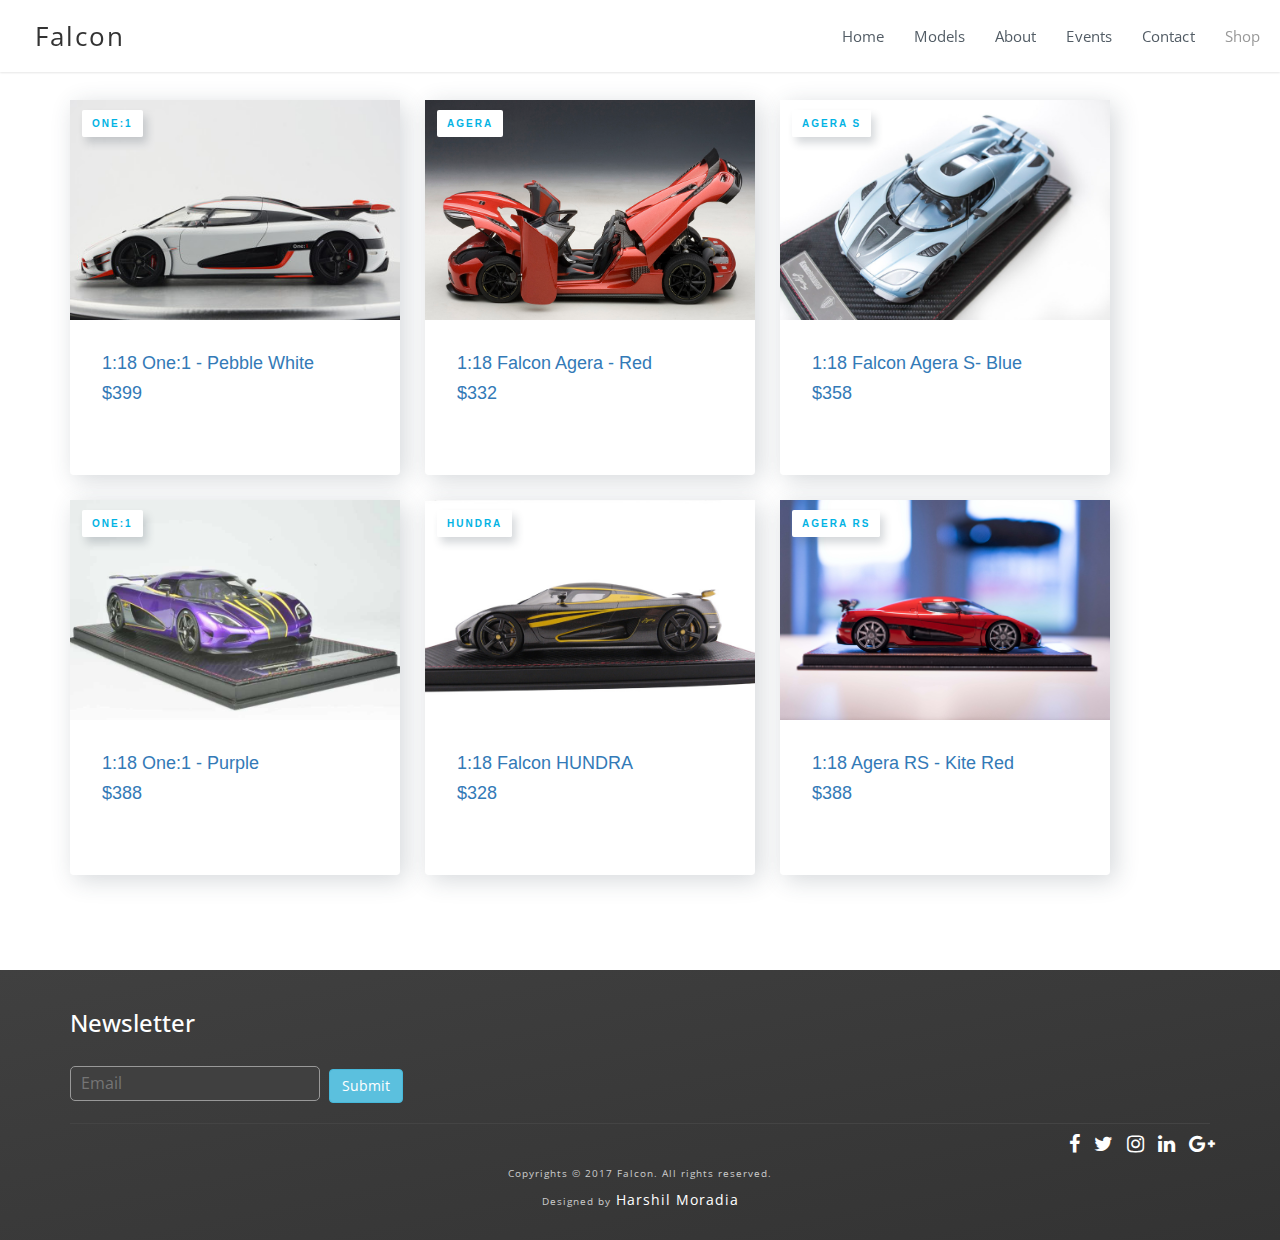
<file: shop.html>
<!DOCTYPE html>
<html>
    <head>
        <title>Falcon | Shop</title>
        <meta name="viewport" content="width=device-width, initial-scale=1">
        <link rel="stylesheet" href="css/bootstrap.min.css">
        <link rel = "stylesheet" href = "css/style.css">
        <link href='http://fonts.googleapis.com/css?family=Lato&subset=latin,latin-ext' rel='stylesheet' type='text/css'>
        <link href="https://fonts.googleapis.com/css?family=Open+Sans" rel="stylesheet">
        <link href="https://maxcdn.bootstrapcdn.com/font-awesome/4.7.0/css/font-awesome.min.css" rel="stylesheet">
        <script src="https://ajax.googleapis.com/ajax/libs/jquery/1.12.4/jquery.min.js"></script>
        <script src="http://maxcdn.bootstrapcdn.com/bootstrap/3.3.6/js/bootstrap.min.js"></script>
    </head>
    <body>
      <div>
        <nav class="navbar navbar-default navbar-fixed-top">
                <div class="navbar-header">
                  <button type="button" class="navbar-toggle" data-toggle="collapse" data-target="#myNavbar">
                      <!--<i class="fa fa-bars" aria-hidden="true" style="font-size: 24px; color: #525c65 !important;"></i>-->
                        <div id="nav-icon3">
                            <span></span>
                            <span></span>
                            <span></span>
                            <span></span>
                        </div>
                  </button>
                  <a title="Falcon"class="navbar-brand" href="#myPage">
                      <!--<img alt="logo" src="images/logo.png" width="150px">-->
                      <p class="logo">Falcon</p>
                    </a>
                </div>
                <div class="collapse navbar-collapse" id="myNavbar">
                    <ul class="nav navbar-nav navbar-right">
                        <li><a title="Home" href="index.html">Home</a></li>
                        <li><a title="Models" href="models.html">Models</a></li>
                        <li><a title="About" href="about.html">About</a></li>
                        <li><a title="Events" href="events.html">Events</a></li>
                        <li><a title="Contact" href="contact.html">Contact</a></li>
                        <li class="active"><a title="Shop" href="shop.html">Shop</a></li>
                    </ul>
                </div>
        </nav>
        </div>
        <!-- Container (Contact Section) -->

        <session class="container list-products">
            <div class="col-xs-12 col-sm-12 col-md-12 col-lg-12" style="padding-left:0;padding-right:0;padding-top:100px">
              <div class="card-container">
                <div class="col-xs-12 col-sm-6 col-md-4 col-lg-4 card">
                    <a href="#">
                        <div class="card-header">
                            <div class="card-header-overlay">
                                <span class="pill pill--white">One:1</span>
                            </div>
                        </div>
                        <div class="card-title">
                            <h4>1:18 One:1 - Pebble White</h4>
                            <h4>$399</h4>
                        </div>
                    </a>
                </div>
              </div>
          
            <div class="col-xs-12 col-sm-6 col-md-4 col-lg-4 card">
                <a href="#">
                    <div class="card-header-2">
                        <div class="card-header-overlay">
                            <span class="pill pill--white">Agera</span>
                        </div>
                    </div>
                    <div class="card-title">
                        <h4>1:18 Falcon Agera - Red</h4>
                        <h4>$332</h4>
                    </div>
                </a>
            </div>
            
            <div class="col-xs-12 col-sm-6 col-md-4 col-lg-4 card">
                <a href="#">
                    <div class="card-header-3">
                        <div class="card-header-overlay">
                          <span class="pill pill--white">Agera S</span>
                        </div>
                    </div>
                    <div class="card-title">
                        <h4>1:18 Falcon Agera S- Blue</h4>
                       <h4>$358</h4>
                    </div>
                </a>
            </div>
            
            <div class="col-xs-12 col-sm-6 col-md-4 col-lg-4 card">
                <a href="#">
                    <div class="card-header-4">
                        <div class="card-header-overlay">
                            <span class="pill pill--white">One:1</span>
                        </div>
                    </div>
                    <div class="card-title">
                      <h4>1:18 One:1 - Purple</h4>
                      <h4>$388</h4>
                    </div>
                </a>
            </div>

            <div class="col-xs-12 col-sm-6 col-md-4 col-lg-4 card">
                <a href="#">
                    <div class="card-header-5">
                        <div class="card-header-overlay">
                            <span class="pill pill--white">Hundra</span>
                        </div>
                    </div>
                    <div class="card-title">
                        <h4>1:18 Falcon HUNDRA</h4>
                        <h4>$328</h4>
                    </div>
                </a>
            </div>

            <div class="col-xs-12 col-sm-6 col-md-4 col-lg-4 card">
                <a href="#">
                    <div class="card-header-6">
                        <div class="card-header-overlay">
                            <span class="pill pill--white">Agera RS</span>
                        </div>
                    </div>
                    <div class="card-title">
                      <h4>1:18 Agera RS - Kite Red</h4>
                      <h4>$388</h4>
                    </div>
                </a>
            </div>
          </div>
        </session>
        
        <!-- Footer -->
        <footer class="marg70">
            <div class="container">
                <div class="row">
                    <div class="col-xs-12 col-sm-12 col-md-6 col-lg-6">
                        <h3>Newsletter</h3>
                        <form class="form-inline marg30" role="form">
                            <div class="form-group ">
                                <input type="email" class="footerinput" id="email" placeholder="Email">
                                <button type="submit" class="btn btn-info">Submit</button>
                            </div>
                        </form>
                    </div>
                    
                </div>
                <div class="hr"></div>
                <div class="row">
                    <div class="pull-right">
                        <!--<h3>CONTACT US</h3>-->
                        <div style="padding-top:10px">
                            <a title="Facebook" href="#"><i class="fa fa-facebook-f" style="font-size:20px"></i></a>
                            <a title="Twitter" href="#"><i class="fa fa-twitter" style="font-size:20px"></i></a>
                            <a title="Instagram" href="#"><i class="fa fa-instagram" style="font-size:20px"></i></a>
                            <a title="LinkedIn" href="#"> <i class="fa fa-linkedin" style="font-size:20px"></i></a>
                            <a title="Google +" href="#"> <i class="fa fa-google-plus" style="font-size:20px"></i></a>
                        </div>
                    </div>
                </div>
                <div class="text-center">
                    <p style="color:#ccc; font-size:10px; padding-top:10px">Copyrights &copy; 2017 Falcon. All rights reserved.</p>
                    <p><span style="color:#ccc; font-size:10px;">Designed by</span> Harshil Moradia</p>
                </div>
            </div>
        </footer>
        <script>
            $(document).ready(function(){
                $('#nav-icon1,#nav-icon2,#nav-icon3,#nav-icon4').click(function(){
                    $(this).toggleClass('open');
                });
            });
        </script>
    </body>
</html>
</file>
<file: css/style.css>
/*************   Home Page CSS *************/
.navbar {
    margin-bottom: 0;
    padding: 0 20px 0 20px;
    min-height: 72px;
    border: 0;
    z-index: 6000;
    background-color: #fff;/*#2d2d30*/
    font-weight: 400;
    font-family: 'Open Sans', sans-serif;
    box-shadow: 0px 1px 2px rgba(0,0,0,0.1);
  }

.navbar li a,
.navbar .navbar-brand {
    top:11px;
    letter-spacing: .006em;
    text-transform: capitalize;
    color: #525c65 !important;
    font-size: 15px !important;
  }

.navbar-nav li a:focus,
.navbar-nav li a:hover {
    color: #3b4249 !important;
    background-color: transparent;
}
.navbar-nav li.active a{
    color:#999 !important;
    background-color: transparent !important;
}
/* Style 2 */
/*.navbar-style-2 {
    margin-bottom: 0;
    min-height: 72px;
    border: 0;
    background-color: transparent;
    font-weight: 400;
    font-family: 'Open Sans', sans-serif;
  }

.navbar-style-2 li a {
    top:11px;
    letter-spacing: 0;
    text-transform: capitalize;
    color: #fff !important;
    font-size: 15px !important;
  }
.navbar-brand p{
    top:11px;
    letter-spacing: 0;
    text-transform: capitalize;
    color: #fff !important;
    font-size: 26px !important;
}*/

.logo{
    font-size:26px;padding-top:11px;letter-spacing:2px;color:#333
}


session{
    display: block;
}




.carousel-inner img {
    width: 100%;
    margin: auto;
}
.carousel-caption h3 {
    color: #fff !important;
}
@media (max-width: 600px) {
    .carousel-caption {
        display: none; /* Hide the carousel text when the screen is less than 600 pixels wide */
    }
}

.slidertext {
    font-size: 54px;
    font-family: lato;
    font-weight: 800;
    letter-spacing: 5px;
}
.slidertext2 {
    
    font-size: 44px;
    font-family: lato;
    font-weight: 800;
    letter-spacing: 5px;
}
.slidertag {
    margin-top:-25px;
    margin-left:50px;
    font-size: 34px;
    color:#fff;
    font-family: lato;
    font-weight: 300;
    opacity: 0.8;
    letter-spacing: 2px;
}

.heading {
    margin-top:50px;
    color: #f4511e;
    font-family: lato;
    font-weight: bold;
    letter-spacing: 3px;
    
}
/*************   Home Page CSS *************/



/************** Menu ******* LEFT TO RIGHT Animation **************/

.sliding-u-l-r {
    display: inline-block;
}
.sliding-u-l-r:after {
    content: '';
    display: block;
    height: 3px;
    width: 0;
    background: transparent;
    transition: width .5s ease, background-color .5s ease;
}
.sliding-u-l-r:hover:after {
    width: 70%;
    background: #fff;
}
/*.navbar-nav li.active a {
    color: #ccc !important;
    background-color: #29292c !important;
}*/
.navbar-default .navbar-toggle {
    padding-right: 0;
    top:9px;
    border-color: transparent;
}
.navbar-toggle:hover,
.navbar-toggle:focus{
    background-color: transparent !important;
}

/************** Menu ******* LEFT TO RIGHT Animation **************/

.fontlato {
    font-family: lato;
}
.aboutpage {
    height:50%;
}

.title {
    padding-top:70px;
}
.title h1 {
    font-family: 'Open Sans', sans-serif;
    color:#333;
    font-weight: 300;
    padding-bottom: 20px;
    letter-spacing: 2px;
    border-bottom: 1px solid #eee;
    
}
.title h2 {
    font-family: 'Open Sans', sans-serif;
    color:#333;
    font-weight: 300;
    padding-bottom: 20px;
    letter-spacing: 2px;
    border-bottom: 1px solid #eee;
    
}
.title h3 {
    font-family: 'Open Sans', sans-serif;
    color:#333;
    font-weight: 300;
    padding-bottom: 20px;
    letter-spacing: 2px;
    border-bottom: 1px solid #eee;
    
}
.title p {
    font-family: 'Open Sans', sans-serif;
    font-size: 16px;
    color:#777;
    letter-spacing: 0;
    padding-top: 20px;
    font-weight: 300;
}

.blogpost {
    padding-top:70px;
}
.blogpost h1 {
    font-family: 'Open Sans', sans-serif;
    color:#333;
    font-weight: 300;
    padding-bottom: 20px;
    letter-spacing: 2px;
    border-bottom: 1px solid #eee;
}

.blogpost h2 {
    font-family: 'Open Sans', sans-serif;
    color:#333;
    font-weight: 300;
    padding-bottom: 20px;
    letter-spacing: 2px;
    border-bottom: 1px solid #eee;
    
}

.blogpost p {
    font-family: 'Open Sans', sans-serif;
    font-size: 14px;
    color:#777;
    letter-spacing: 0;
    padding-top: 20px;
    font-weight: 300;
}

.blogpost em {
    font-family: 'Open Sans', sans-serif;
    font-size: 14px;
    color:#777;
    letter-spacing: 0;
    margin-top: 20px;
    font-weight: 900;
    border-bottom: 1px solid #dd9933;
}
/*.blogpost img {
}*/
.blogpost a {
    text-decoration: none;
}
.blogpost a:hover {
    background-color: #fff;
    opacity:0.8;
}
.blogpost img{
    margin:0;
    max-width:100%;
    width:325px;
    height:200px;
}

.readmore {
    border:none;
    border-radius: 20px;
    letter-spacing: 1px
}
.marg30 {
    margin-top:30px;
}
.marg70{
    margin-top:70px;
}

/************** Scale Model **************/

.scale {
    padding:0px;
    margin-bottom:40px;
    border:3px solid #eee;
}
.scale img {
    width:100%
}
.scale h3 {
    font-family:'Open Sans', sans-serif;
    color:#777;
    font-weight:300;
    margin-top:10px;
    margin-left:10px;
    margin-bottom:10px;
}
.scale h4 {
    font-family:'Open Sans', sans-serif;
    font-weight:bold;
    margin-left:10px;
    margin-top:10px;
    color:#000;
    margin-bottom:30px;
}
.scale a{
    text-decoration: none;
    -webkit-transition: all 0.20s ease-in-out;
    -moz-transition: all 0.20s ease-in-out;
    -ms-transition: all 0.20s ease-in-out;
    -o-transition: all 0.20s ease-in-out;
    
}
.scale a:hover{
    
    -webkit-transition: all 0.20s ease-in-out;
    -moz-transition: all 0.20s ease-in-out;
    -ms-transition: all 0.20s ease-in-out;
    -o-transition: all 0.20s ease-in-out;
}
.scale .btnleft {
    margin-bottom:20px;
    margin-left:20px;
}
.scale .btnright {
    margin-bottom:20px;
    margin-right:20px;
    margin-top:-40px;
}
/************** Scale Model **************/


/************** popup **************/

/* The Modal (background) */
/* The Modal (background) */
.modal {
    display: none; /* Hidden by default */
    position: fixed; /* Stay in place */
    z-index: 1; /* Sit on top */
    left: 0;
    top: 0;
    width: 100%; /* Full width */
    height: 100%; /* Full height */
    overflow: auto; /* Enable scroll if needed */
    background-color: rgb(0,0,0); /* Fallback color */
    background-color: rgba(0,0,0,0.4); /* Black w/ opacity */
}

/* Modal Content/Box */
.modal-content {
    background-color: #fefefe;
    margin: 15% auto; /* 15% from the top and centered */
    padding: 20px;
    border: 1px solid #888;
    width: 80%; /* Could be more or less, depending on screen size */
}

/* The Close Button */
.close {
    color: #272727;
    float: right;
    font-size: 28px;
    font-weight: bold;
}

.close:hover,
.close:focus {
    color: black;
    text-decoration: none;
    cursor: pointer;
}

/* Modal Header */
.modal-header {
    padding: 2px 16px;
    background-color: #fff;
    color: #272727;
}

/* Modal Body */
.modal-body {padding: 2px 16px;}

/* Modal Footer */
.modal-footer {
    padding: 2px 16px;
    background-color: #fff;
    color: white;
    margin-bottom: 100px;
}

/* Modal Content */
.modal-content {
    position: relative;
    background-color: #fefefe;
    margin: auto;
    padding: 0;
    margin-top: 100px;
    font-family: 'Open Sans', sans-serif;
    border: 1px solid #888;
    width: 80%;
    box-shadow: 0 4px 8px 0 rgba(0,0,0,0.2),0 6px 20px 0 rgba(0,0,0,0.19);
    -webkit-animation-name: animatetop;
    -webkit-animation-duration: 0.4s;
    animation-name: animatetop;
    animation-duration: 0.4s
}

/* Add Animation */
@-webkit-keyframes animatetop {
    from {top: -600px; opacity: 0} 
    to {top: 0; opacity: 1}
}

@keyframes animatetop {
    from {top: -600px; opacity: 0}
    to {top: 0; opacity: 1}
}

/************** popup **************/

.box {
  width: 20%;
  margin: 0 auto;
  background: rgba(255,255,255,0.2);
  padding: 35px;
  border: 2px solid #fff;
  border-radius: 20px/50px;
  background-clip: padding-box;
  text-align: center;
}

.overlay {
  position: absolute;
  top: 0;
  bottom: 0;
  left: 0;
  right: 0;
  background: rgba(0, 0, 0, 0.7);
  transition: opacity 500ms;
  visibility: hidden;
  opacity: 0;
}
.overlay:target {
  visibility: visible;
  opacity: 1;
}

.popup {
  margin: 70px auto;
  padding: 20px;
  background: #fff;
  border-radius: 5px;
  width: 30%;
  position: relative;
  transition: all 5s ease-in-out;
}

.popup h2 {
  margin-top: 0;
  color: #333;
  font-family: 'Open Sans', sans-serif;
}
.popup .close {
  position: absolute;
  top: 20px;
  right: 30px;
  transition: all 200ms;
  font-size: 30px;
  font-weight: bold;
  text-decoration: none;
  color: #333;
}
.popup .close:hover {
  color: orange;
}
.popup .content {
  max-height: 30%;
  overflow: auto;
}
.parallax{
    min-height: 400px;
    background-image: url("../images/contacts.jpg");
    background-attachment: fixed;
    background-position: center;
    background-repeat: no-repeat;
    background-size: cover;
}

.about-parallax{
    min-height: 400px;
    background-image: url("../images/Koenigsegg.jpg");
    background-attachment: fixed;
    background-position: center;
    background-repeat: no-repeat;
    background-size: cover;
}


/************** Footer **************/

footer {
    /*background-color: #333;*/
    background-image: linear-gradient(to bottom right, #404040, #333);
    color: #fff;
    font-family: 'Open Sans', sans-serifs;
    padding-bottom: 20px;
    padding-top: 20px;
    /*border-top:1px solid #eee;*/
}
footer p {
    letter-spacing: 1px;
}
footer h3 {
    color: #fff;
}
footer a {
    color: #fff;
    margin-right:10px;
    -webkit-transition: all 0.20s ease-in-out;
    -moz-transition: all 0.20s ease-in-out;
    -ms-transition: all 0.20s ease-in-out;
    -o-transition: all 0.20s ease-in-out;
}
footer a:hover {
    color: #02b3e4;
    text-decoration: none;
    -webkit-transition: all 0.20s ease-in-out;
    -moz-transition: all 0.20s ease-in-out;
    -ms-transition: all 0.20s ease-in-out;
    -o-transition: all 0.20s ease-in-out;
}
.form-control {
    border-radius: 0;
}

.footerinput {
    width: 250px;
    padding: 5px 10px;
    border: 2px solid #eee;
    border-radius: 5px;
    background-color: #404040;
    color:#fff;
    font-size: 16px;
    border: 1px solid #999;
    -webkit-transition: all 0.20s ease-in-out;
    -moz-transition: all 0.20s ease-in-out;
    -ms-transition: all 0.20s ease-in-out;
    -o-transition: all 0.20s ease-in-out;
}
.footerinput:focus{
    box-shadow: none;
    outline: none;
    border: 1px solid #ddd;
    -webkit-transition: all 0.50s ease-in-out;
    -moz-transition: all 0.50s ease-in-out;
    -ms-transition: all 0.50s ease-in-out;
    -o-transition: all 0.50s ease-in-out;
}
button {
    margin-left: 5px;
}
textarea {
    resize: none;
}
.hr {
    margin-top:20px;
    color:#777;
    border-bottom: 1px solid #444;
}
/************** Footer **************/











/*ICON*/
#nav-icon1, #nav-icon2, #nav-icon3, #nav-icon4 {
  width: 35px;
  height: 45px;
  position: relative;
  margin: 0 auto;
  -webkit-transform: rotate(0deg);
  -moz-transform: rotate(0deg);
  -o-transform: rotate(0deg);
  transform: rotate(0deg);
  -webkit-transition: .5s ease-in-out;
  -moz-transition: .5s ease-in-out;
  -o-transition: .5s ease-in-out;
  transition: .5s ease-in-out;
  cursor: pointer;
}

#nav-icon1 span, #nav-icon3 span, #nav-icon4 span {
  display: block;
  position: absolute;
  height: 5px;
  width: 100%;
  background: #525c65;
  border-radius: 9px;
  opacity: 1;
  left: 0;
  -webkit-transform: rotate(0deg);
  -moz-transform: rotate(0deg);
  -o-transform: rotate(0deg);
  transform: rotate(0deg);
  -webkit-transition: .25s ease-in-out;
  -moz-transition: .25s ease-in-out;
  -o-transition: .25s ease-in-out;
  transition: .25s ease-in-out;
}



#nav-icon3 span:nth-child(1) {
  top: 0px;
}

#nav-icon3 span:nth-child(2),#nav-icon3 span:nth-child(3) {
  top: 10px;
}

#nav-icon3 span:nth-child(4) {
  top: 20px;
}

#nav-icon3.open span:nth-child(1) {
  top: 18px;
  width: 0%;
  left: 50%;
}

#nav-icon3.open span:nth-child(2) {
  -webkit-transform: rotate(45deg);
  -moz-transform: rotate(45deg);
  -o-transform: rotate(45deg);
  transform: rotate(45deg);
}

#nav-icon3.open span:nth-child(3) {
  -webkit-transform: rotate(-45deg);
  -moz-transform: rotate(-45deg);
  -o-transform: rotate(-45deg);
  transform: rotate(-45deg);
}
#nav-icon3.open span:nth-child(4) {
  top: 18px;
  width: 0%;
  left: 50%;
}





/*image*/
img{
    margin:0;
    max-width:100%;
    height:auto;
}
.shadow-right{
    box-shadow:5px 5px 25px 0px rgba(46,61,73,0.2);
}



.homepage-icon {
    width: 5rem;
    margin: 0 auto;
    height: 5rem;
    border-radius: 50%;
    background-color: #fff;
    box-shadow: 5px 5px 25px 0px rgba(46,61,73,0.2);
}

.card {
    padding:0;
    margin-top: 0;
    margin-right: 2.5rem;
    margin-bottom: 2.5rem;
    text-align: left;
    position: relative;
    max-width: 33rem;
    height: 37.5rem;
    background: #fff;
    box-shadow: 5px 5px 25px 0px rgba(46,61,73,0.2);
    border-radius: 0.375rem;
    transition: all 0.3s ease;
}
.card:hover{
    box-shadow: 2px 4px 8px 0px rgba(46,61,73,0.2);
}
.card a{
    width:100%;
    display: block;
}
.card a:hover{
    text-decoration: none;
}

.card-header{
    background: url(../images/12.jpg) no-repeat top left;
    /*width: 348px;*/
    height: 220px;
    background-size: cover !important;
    /*width: 100%;*/
}
.card-header-2{
    background: url(../images/13.jpg) no-repeat top left;
    /*width: 348px;*/
    height: 220px;
    background-size: cover !important;
    /*width: 100%;*/
}
.card-header-3{
    background: url(../images/14.jpg) no-repeat top left;
    /*width: 348px;*/
    height: 220px;
    background-size: cover !important;
    /*width: 100%;*/
}
.card-header-4{
    background: url(../images/15.jpg) no-repeat top left;
    /*width: 348px;*/
    height: 220px;
    background-size: cover !important;
    /*width: 100%;*/
}
.card-header-5{
    background: url(../images/16.jpg) no-repeat top left;
    /*width: 348px;*/
    height: 220px;
    background-size: cover !important;
    /*width: 100%;*/
}
.card-header-6{
    background: url(../images/11.jpg) no-repeat top left;
    /*width: 348px;*/
    height: 220px;
    background-size: cover !important;
    /*width: 100%;*/
}
.card-header-overlay{
    height: 220px;
    border-top-left-radius: 0.375rem;
    border-top-right-radius: 0.375rem;
    width: 100%;
    z-index: 4000;
    /*background-color: rgba(2,179,228,0.5);*/
}
.card-header-overlay .pill{
    color: #02b3e4;
    text-decoration: none;
    position: relative;
    top: 12px;
    left: 12px;
}
.card-header-overlay .pill:hover{
    text-decoration: none;
}
.pill--white {
    background-color: #fff;
}
.pill {
    font-size: 1rem !important;
    font-size: 0.8125rem;
    line-height: 1.5rem;
    height: 1.5rem;
    color: transparent;
    padding: 8px 10px;
    border-radius: 2px;
    letter-spacing: 2px;
    z-index: 5000;
    text-transform: uppercase;
    line-height: 1.5rem;
    font-weight: 600;
    box-shadow: 4px 6px 8px 0px rgba(46,61,73,0.2);
}
.pill:hover{
    text-decoration: none;
}

.card-title{
    padding: 24px 32px;
    height: 8.25rem;
}

/*.card-container{
    float: left;
    display: block;
    margin-right: 1.69492%;
    width: 32.20339%;
}*/

/*   List     */

.list-products{
    max-width: 100%;
    margin-left: auto;
    margin-right: auto;
}
.list-products .contain{
    /*max-width: 73.75rem;*/
}
</file>
